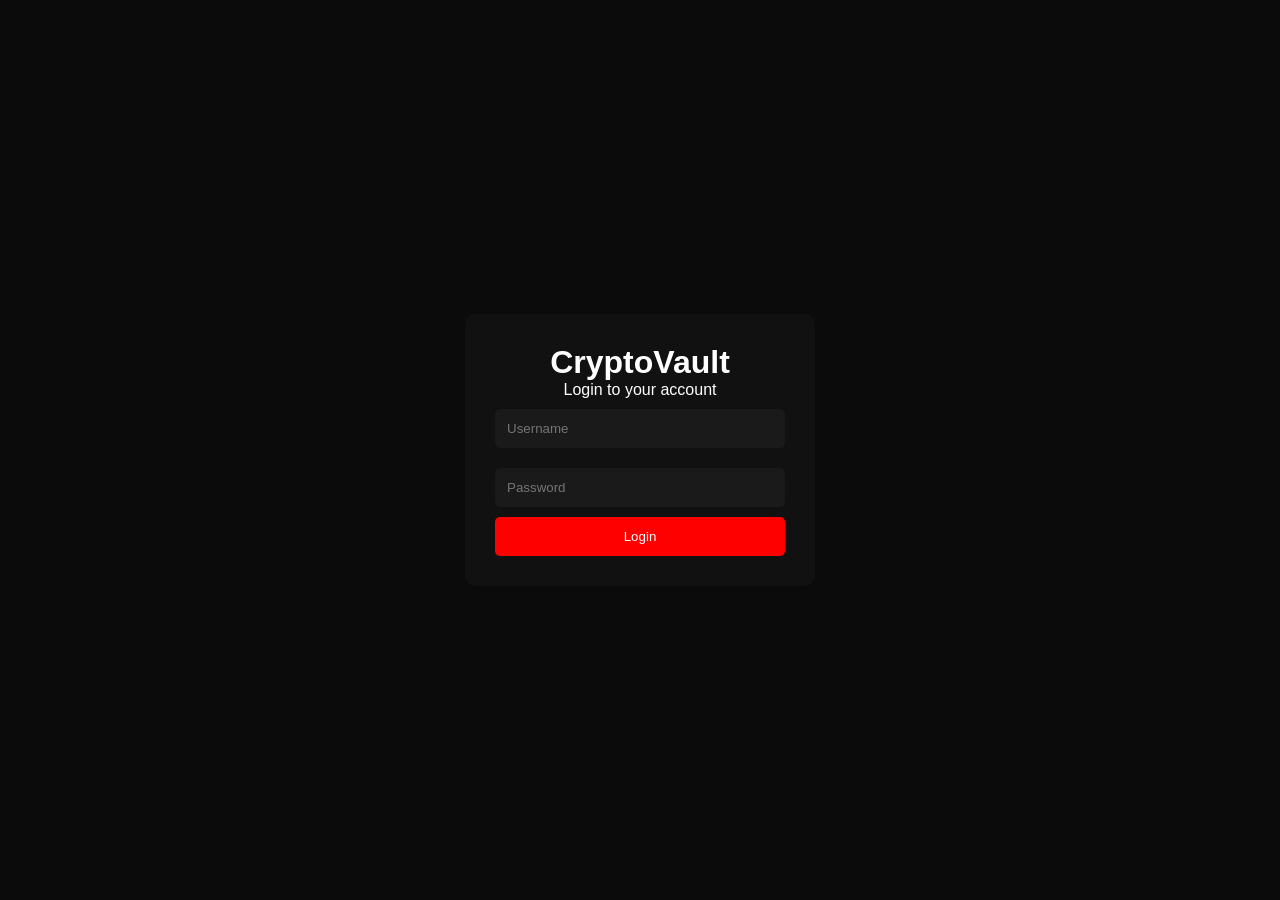
<file: index.html>
<!DOCTYPE html>
<html lang="en">
<head>
  <meta charset="UTF-8">
  <meta name="viewport" content="width=device-width, initial-scale=1.0">
  <title>Login - CryptoVault</title>
  <link rel="stylesheet" href="style.css">
</head>
<body class="auth-body">

  <div class="login-container">
    <h1>CryptoVault</h1>
    <p>Login to your account</p>

    <form id="loginForm">
      <input type="text" id="username" placeholder="Username" required>
      <input type="password" id="password" placeholder="Password" required>
      <button type="submit">Login</button>
    </form>
  </div>

  <script src="script.js"></script>
</body>
</html>
</file>
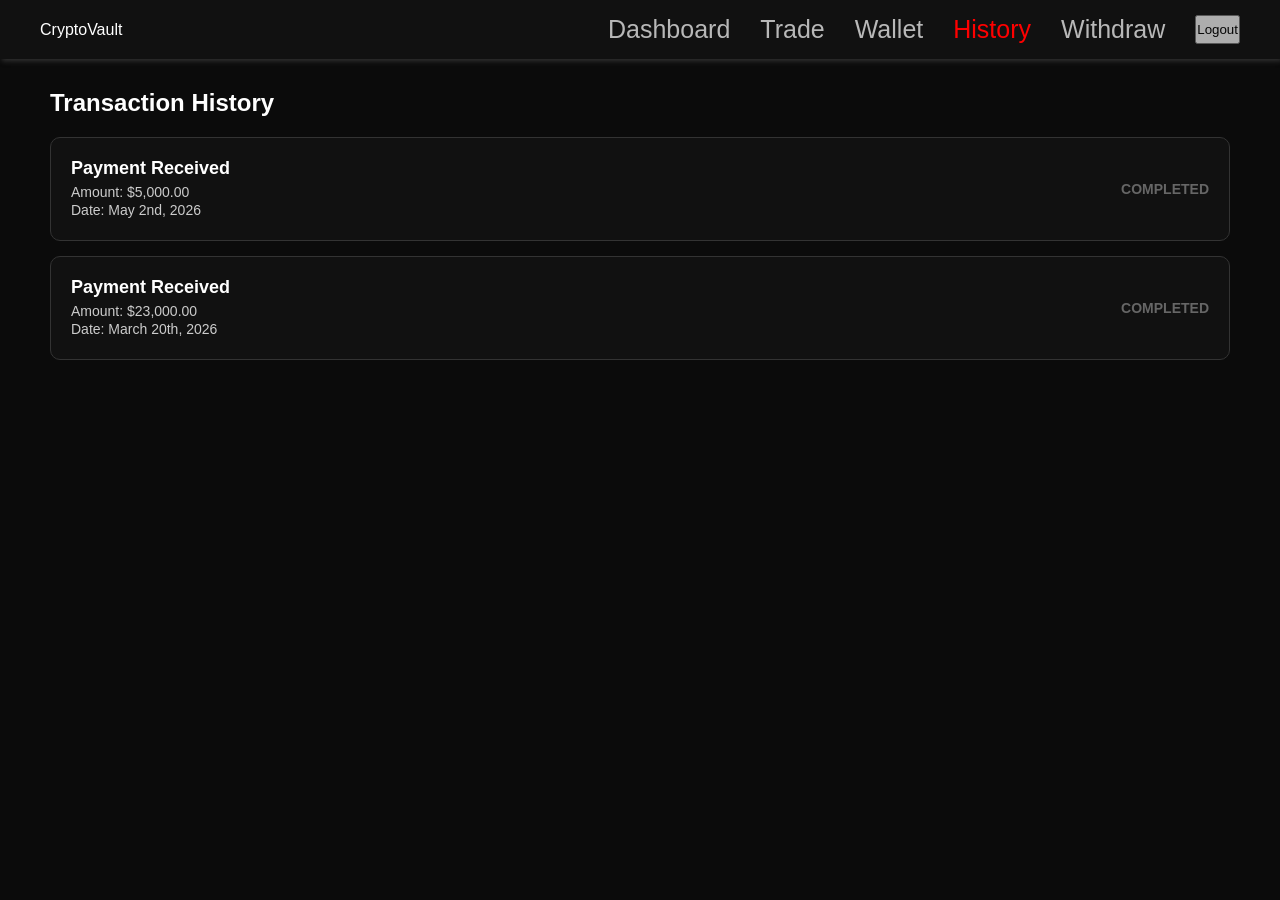
<file: history.html>
<!DOCTYPE html>
<html lang="en">
<head>
    <meta charset="UTF-8">
    <meta name="viewport" content="width=device-width, initial-scale=1.0">
    <title>Transaction History</title>
    <link rel="stylesheet" href="style.css">
</head>
<body class="dashboard-body">
    <!-- NAVBAR -->
    <nav class="navbar">
        <div class="logo">CryptoVault
        </div>
        <input type="checkbox" id="sidebar-active">
      <label id="overlay" for="sidebar-active"></label>
       <label for="sidebar-active" class="open-side-button">
        <svg xmlns="http://www.w3.org/2000/svg" height="24px" viewBox="0 -960 960 960" width="24px" fill="#1f1f1f"><path d="M120-240v-80h720v80H120Zm0-200v-80h720v80H120Zm0-200v-80h720v80H120Z"/></svg>
       </label>
       <div class="links-container">
        <label for="sidebar-active" class="close-side-button">
          <svg xmlns="http://www.w3.org/2000/svg" height="24px" viewBox="0 -960 960 960" width="24px" fill="#1f1f1f"><path d="m256-200-56-56 224-224-224-224 56-56 224 224 224-224 56 56-224 224 224 224-56 56-224-224-224 224Z"/></svg>
          </label>
          
        <ul>
          <li><a href="dashboard.html">Dashboard</a></li>
         <li><a href="trade.html">Trade</a></li>
          <li><a href="wallet.html">Wallet</a></li>
          <li class="active"><a href="#">History</a></li>
          <li><a href="withdraw.html">Withdraw</a></li>
        <li><button onclick="logout()">Logout</button></li>
    </nav>
    
    <!-- CONTENT -->
    <div class="container">
        <h2>Transaction History</h2>
        
          <div class="history-list">
            <div class="transaction-item completed">
            <div class="transaction-details">
              <h3>Payment Received</h3>
              <p>Amount: $5,000.00</p>
              <p>Date: May 2nd, 2026</p>
           </div>
            <div class="transaction-status">
              <span class="status completed">Completed</span>
            </div>
          </div>
            <div class="transaction-item completed">
                <div class="transaction-details">
                <h3>Payment Received</h3>
              <p>Amount: $23,000.00</p>
              <p>Date: March 20th, 2026</p>
                </div>
                <div class="transaction-status">
                    <span class="status completed">Completed</span>
                </div>
            </div>
        
        </div>
    </div>
<script src="chat.js"></script>
</body>
</html>
</file>
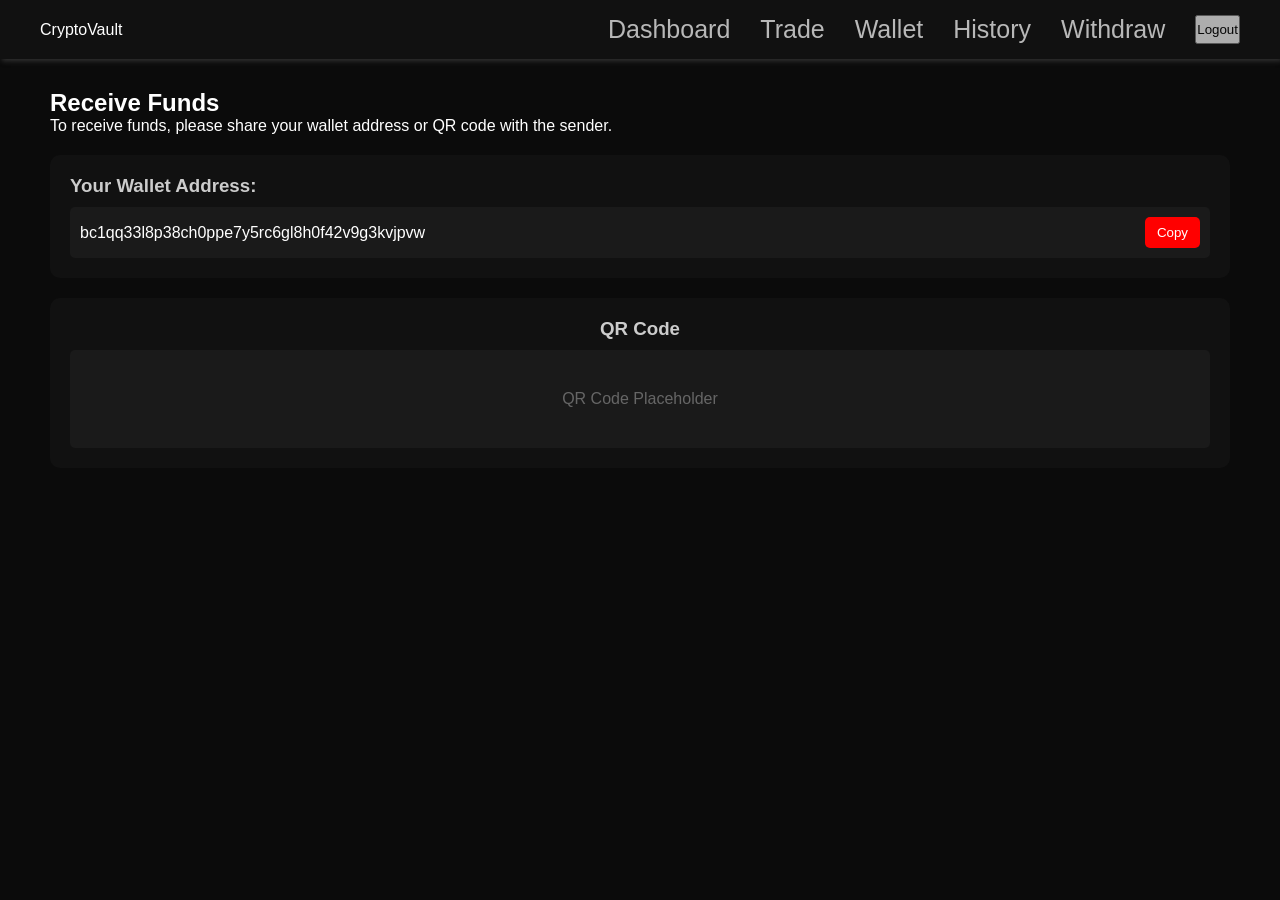
<file: receive.html>
<!DOCTYPE html>
<html lang="en">
<head>
    <meta charset="UTF-8">
    <meta name="viewport" content="width=device-width, initial-scale=1.0">
    <title>Receive</title>
    <link rel="stylesheet" href="style.css">
</head>
<body class="dashboard-body">
    <!-- NAVBAR -->
    <nav class="navbar">
        <div class="logo">CryptoVault
        </div>
        <input type="checkbox" id="sidebar-active">
      <label id="overlay" for="sidebar-active"></label>
       <label for="sidebar-active" class="open-side-button">
        <svg xmlns="http://www.w3.org/2000/svg" height="24px" viewBox="0 -960 960 960" width="24px" fill="#1f1f1f"><path d="M120-240v-80h720v80H120Zm0-200v-80h720v80H120Zm0-200v-80h720v80H120Z"/></svg>
       </label>
       <div class="links-container">
        <label for="sidebar-active" class="close-side-button">
          <svg xmlns="http://www.w3.org/2000/svg" height="24px" viewBox="0 -960 960 960" width="24px" fill="#1f1f1f"><path d="m256-200-56-56 224-224-224-224 56-56 224 224 224-224 56 56-224 224 224 224-56 56-224-224-224 224Z"/></svg>
          </label>
          
        <ul>
          <li><a href="dashboard.html">Dashboard</a></li>
         <li><a href="trade.html">Trade</a></li>
          <li><a href="wallet.html">Wallet</a></li>
          <li><a href="history.html">History</a></li>
          <li><a href="withdraw.html">Withdraw</a></li>
        <li><button onclick="logout()">Logout</button></li>
    </nav>
    
    <!-- CONTENT -->
    <div class="container">
        <h2>Receive Funds</h2>
        <p>To receive funds, please share your wallet address or QR code with the sender.</p>
        
        <!-- Wallet Address -->
        <div class="wallet-info">
            <h3>Your Wallet Address:</h3>
            <div class="address-container">
                <span id="wallet-address">bc1qq33l8p38ch0ppe7y5rc6gl8h0f42v9g3kvjpvw</span>
                <button class="copy-btn" onclick="copyAddress()">Copy</button>
            </div>
        </div>
        
        <!-- QR Code -->
        <div class="qr-code">
            <h3>QR Code</h3>
            <div class="qr-placeholder">
                <p>QR Code Placeholder</p>
                <!-- You can replace this with an actual QR code image -->
            </div>
        </div>
    </div>
    
    <script>
        function copyAddress() {
            const address = document.getElementById('wallet-address').textContent;
            navigator.clipboard.writeText(address).then(() => {
                alert('Address copied to clipboard!');
            }).catch(err => {
                console.error('Failed to copy: ', err);
            });
        }
    </script>
    <script src="chat.js"></script>
</body>
</html>
</file>
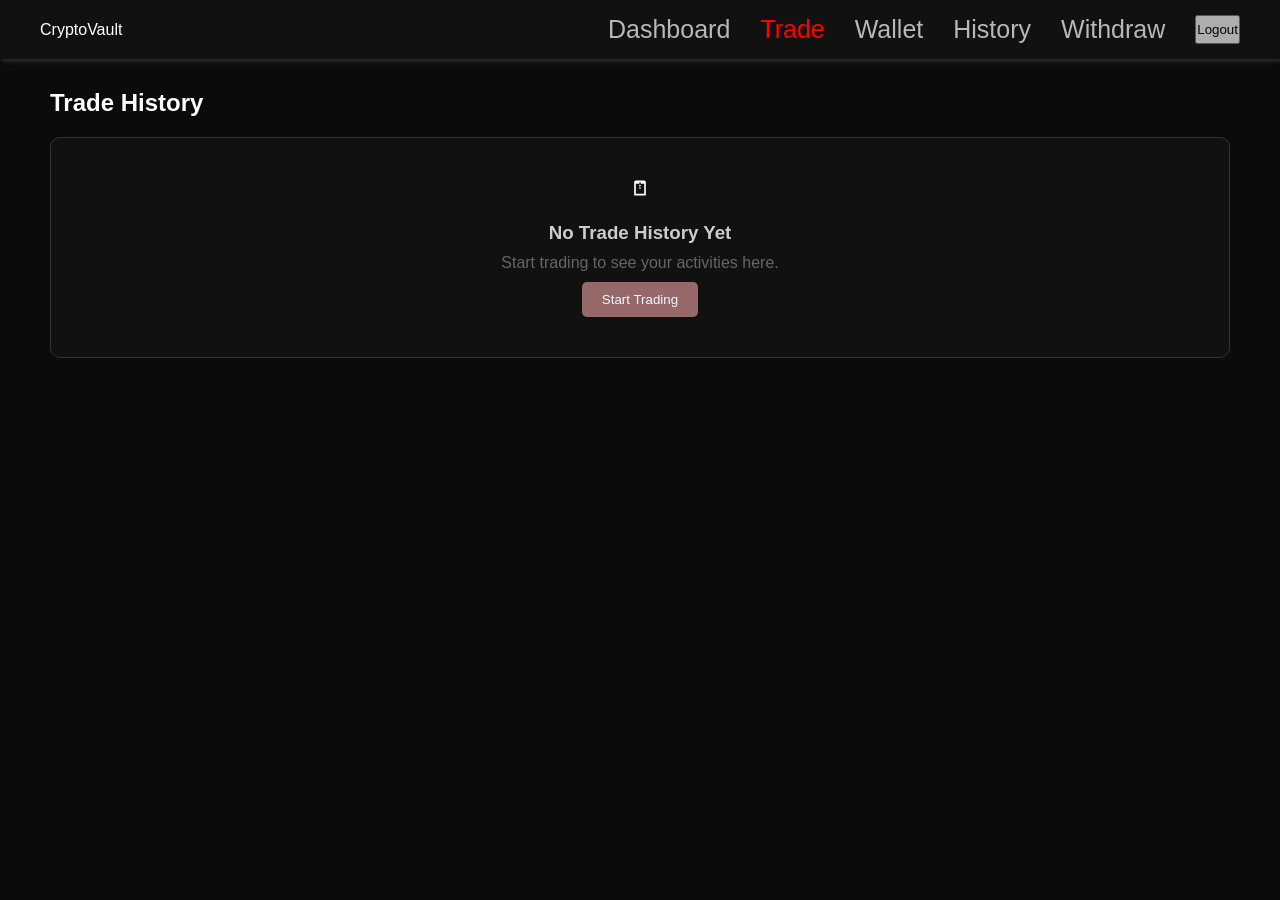
<file: trade.html>
<!DOCTYPE html>
<html lang="en">
<head>
    <meta charset="UTF-8">
    <meta name="viewport" content="width=device-width, initial-scale=1.0">
    <title>Trade</title>
    <link rel="stylesheet" href="style.css">
</head>
<body class="dashboard-body">
    <!-- NAVBAR -->
    <nav class="navbar">
        <div class="logo">CryptoVault
        </div>
        <input type="checkbox" id="sidebar-active">
      <label id="overlay" for="sidebar-active"></label>
       <label for="sidebar-active" class="open-side-button">
        <svg xmlns="http://www.w3.org/2000/svg" height="24px" viewBox="0 -960 960 960" width="24px" fill="#1f1f1f"><path d="M120-240v-80h720v80H120Zm0-200v-80h720v80H120Zm0-200v-80h720v80H120Z"/></svg>
       </label>
       <div class="links-container">
        <label for="sidebar-active" class="close-side-button">
          <svg xmlns="http://www.w3.org/2000/svg" height="24px" viewBox="0 -960 960 960" width="24px" fill="#1f1f1f"><path d="m256-200-56-56 224-224-224-224 56-56 224 224 224-224 56 56-224 224 224 224-56 56-224-224-224 224Z"/></svg>
          </label>
          
        <ul>
          <li><a href="dashboard.html">Dashboard</a></li>
         <li class="active"><a href="#">Trade</a></li>
          <li><a href="wallet.html">Wallet</a></li>
          <li><a href="history.html">History</a></li>
          <li><a href="withdraw.html">Withdraw</a></li>
        <li><button onclick="logout()">Logout</button></li>
    </nav>
    
    <!-- CONTENT -->
    <div class="container">
        <h2>Trade History</h2>
        <div class="no-history-card">
            <div class="icon">
                <svg xmlns="http://www.w3.org/2000/svg" height="48px" viewBox="0 -960 960 960" width="48px" fill="#666">
                    <path d="M200-120v-640q0-33 23.5-56.5T280-840h400q33 0 56.5 23.5T760-760v640H200Zm80-80h400v-480H280v480Zm200-240q17 0 28.5-11.5T520-480q0-17-11.5-28.5T480-520q-17 0-28.5 11.5T440-480q0 17 11.5 28.5T480-440Zm0-120q17 0 28.5-11.5T520-600q0-17-11.5-28.5T480-640q-17 0-28.5 11.5T440-600q0 17 11.5 28.5T480-520Zm0-120q17 0 28.5-11.5T520-720q0-17-11.5-28.5T480-760q-17 0-28.5 11.5T440-720q0 17 11.5 28.5T480-640Z"/>
                </svg>
            </div>
            <h3>No Trade History Yet</h3>
            <p>Start trading to see your activities here.</p>
            <button class="start-trading" style="background-color: rgb(151, 104, 104);color: aliceblue;padding: 10px 20px;border: none;border-radius: 5px;cursor: pointer;margin-top: 10px;">Start Trading</button>
        </div>
    </div>
    <script src="chat.js"></script>
    <script>
        document.querySelector('.start-trading').addEventListener('click', function() {
            alert('Connect to the sever to start trading');
        });
    </script>
</body>
</file>
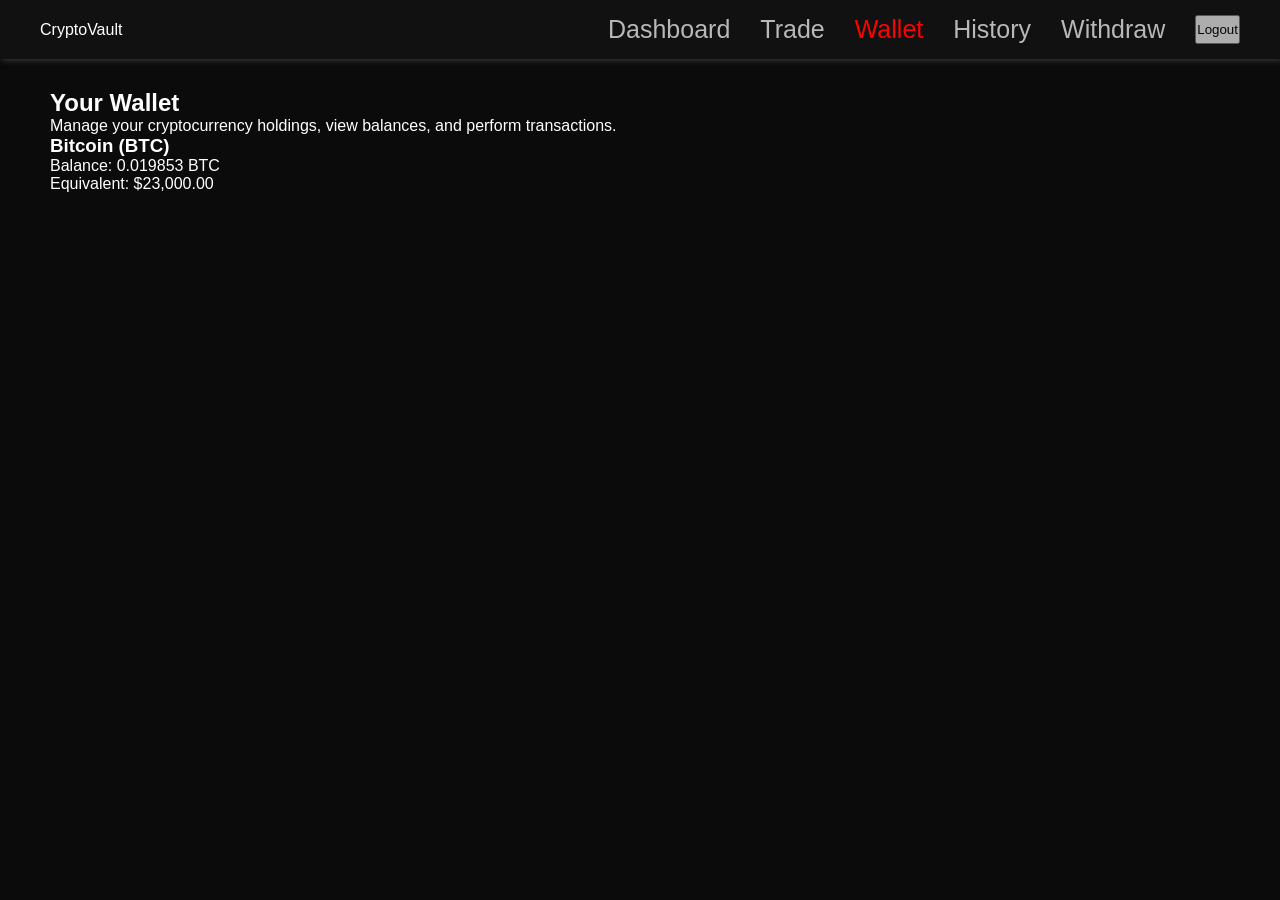
<file: wallet.html>
<!DOCTYPE html>
<html lang="en">
<head>
    <meta charset="UTF-8">
    <meta name="viewport" content="width=device-width, initial-scale=1.0">
    <title>Wallet</title>
    <link rel="stylesheet" href="style.css">
</head>
<body class="dashboard-body">
    <!-- NAVBAR -->
    <nav class="navbar">
        <div class="logo">CryptoVault
        </div>
        <input type="checkbox" id="sidebar-active">
      <label id="overlay" for="sidebar-active"></label>
       <label for="sidebar-active" class="open-side-button">
        <svg xmlns="http://www.w3.org/2000/svg" height="24px" viewBox="0 -960 960 960" width="24px" fill="#1f1f1f"><path d="M120-240v-80h720v80H120Zm0-200v-80h720v80H120Zm0-200v-80h720v80H120Z"/></svg>
       </label>
       <div class="links-container">
        <label for="sidebar-active" class="close-side-button">
          <svg xmlns="http://www.w3.org/2000/svg" height="24px" viewBox="0 -960 960 960" width="24px" fill="#1f1f1f"><path d="m256-200-56-56 224-224-224-224 56-56 224 224 224-224 56 56-224 224 224 224-56 56-224-224-224 224Z"/></svg>
          </label>
          
        <ul>
          <li><a href="dashboard.html">Dashboard</a></li>
         <li><a href="trade.html">Trade</a></li>
          <li class="active"><a href="#">Wallet</a></li>
          <li><a href="history.html">History</a></li>
          <li><a href="withdraw.html">Withdraw</a></li>
        <li><button onclick="logout()">Logout</button></li>
    </nav>
    
    <!-- CONTENT -->
    <div class="container">
        <h2>Your Wallet</h2>
        <p>Manage your cryptocurrency holdings, view balances, and perform transactions.</p>
        
        <!-- Wallet Details -->
        <div class="wallet-details">
            <h3>Bitcoin (BTC)</h3>
            <p>Balance: 0.019853 BTC</p>
            <p>Equivalent: $23,000.00</p>
            <!-- Add more details or actions as needed -->
        </div>

    
    <script src="chat.js"></script>
</body>
</html>
</file>
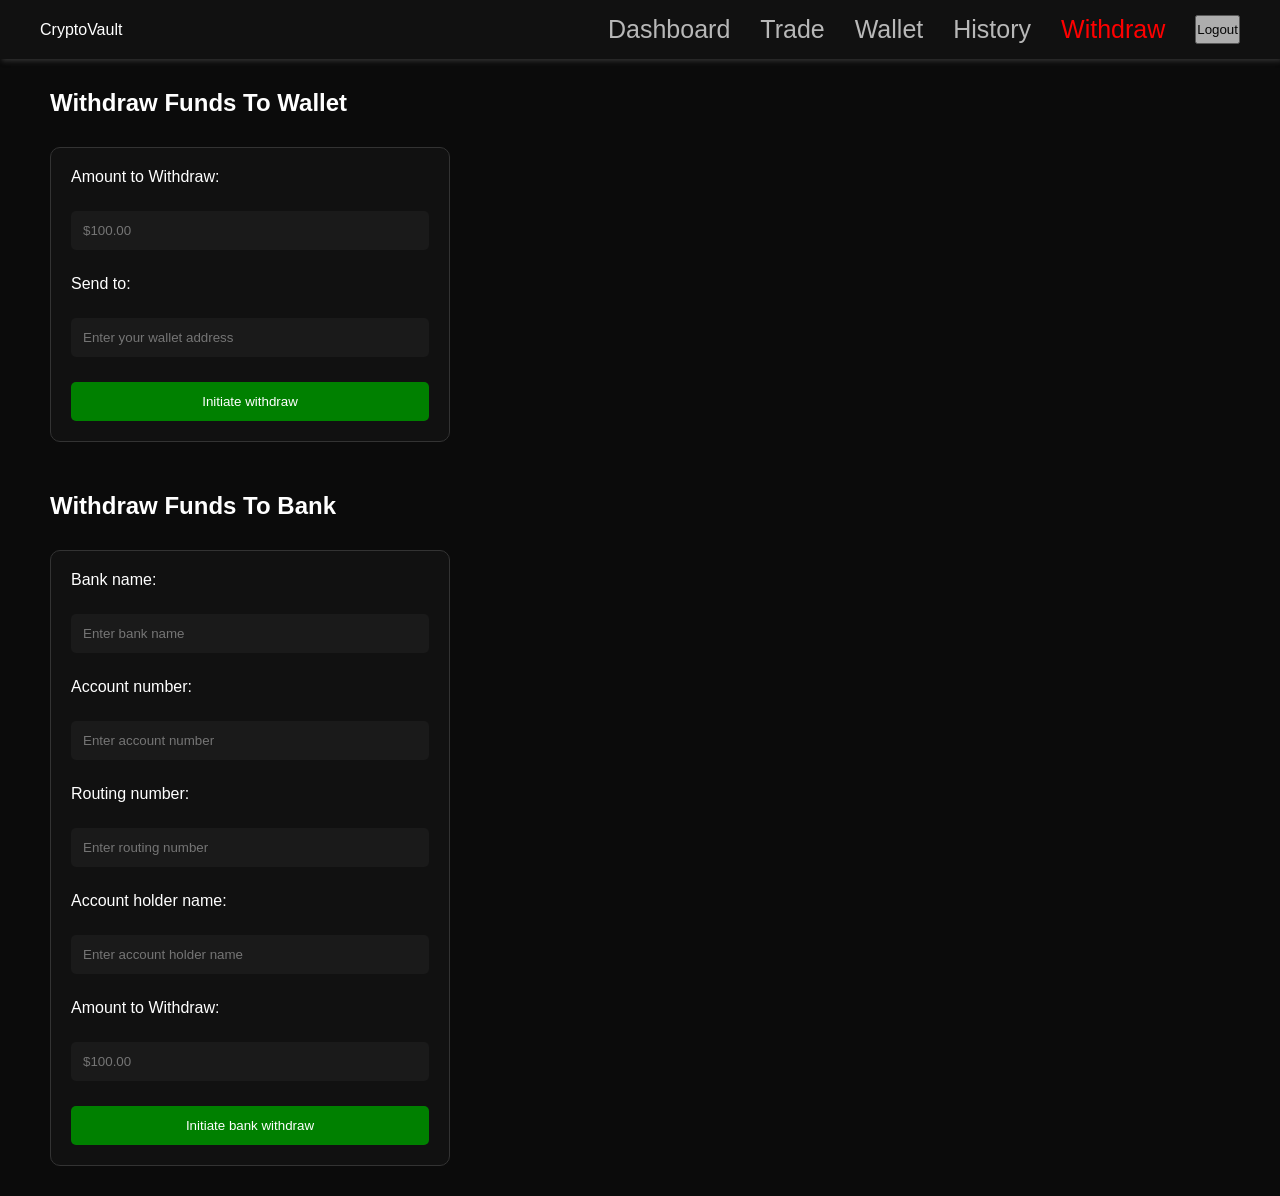
<file: withdraw.html>
<!DOCTYPE html>
<html lang="en">
<head>
    <meta charset="UTF-8">
    <meta name="viewport" content="width=device-width, initial-scale=1.0">
    <title>Withdraw</title>
<link rel="stylesheet" href="style.css">
</head>
<body class="dashboard-body">
    <!-- NAVBAR -->
    <nav class="navbar">
        <div class="logo">CryptoVault
        </div>
        <input type="checkbox" id="sidebar-active">
      <label id="overlay" for="sidebar-active"></label>
       <label for="sidebar-active" class="open-side-button">
        <svg xmlns="http://www.w3.org/2000/svg" height="24px" viewBox="0 -960 960 960" width="24px" fill="#1f1f1f"><path d="M120-240v-80h720v80H120Zm0-200v-80h720v80H120Zm0-200v-80h720v80H120Z"/></svg>
       </label>
       <div class="links-container">
        <label for="sidebar-active" class="close-side-button">
          <svg xmlns="http://www.w3.org/2000/svg" height="24px" viewBox="0 -960 960 960" width="24px" fill="#1f1f1f"><path d="m256-200-56-56 224-224-224-224 56-56 224 224 224-224 56 56-224 224 224 224-56 56-224-224-224 224Z"/></svg>
          </label>
          
        <ul>
          <li><a href="dashboard.html">Dashboard</a></li>
         <li><a href="trade.html">Trade</a></li>
          <li><a href="wallet.html">Wallet</a></li>
          <li><a href="history.html">History</a></li>
          <li class="active"><a href="#">Withdraw</a></li>
        <li><button onclick="logout()">Logout</button></li>
        </ul>
      </div>
    </nav>

    <!-- CONTENT -->
    <div class="container">

      <h2>Withdraw Funds To Wallet</h2>

      <!-- WITHDRAW FORM -->
      <form class="withdraw-form" style="display: flex; flex-direction: column; gap: 15px; max-width: 400px; margin-top: 30px;">
        <label for="amount">Amount to Withdraw:</label>
        <input type="number" id="amount" name="amount" placeholder="$100.00">

        <label for="address">Send to:</label>
        <input type="text" id="address" name="address" placeholder="Enter your wallet address">
        
        <button type="button" id="wallet-withdraw-btn">Initiate withdraw</button>
        <div id="wallet-loading" class="loading-indicator" aria-live="polite">Processing withdrawal…</div>
      </form>

      <h2 style="margin-top: 50px;">Withdraw Funds To Bank</h2>
      <form class="withdraw-form" style="display: flex; flex-direction: column; gap: 15px; max-width: 400px; margin-top: 30px;">
        <label for="bank-name">Bank name:</label>
        <input type="text" id="bank-name" name="bank-name" placeholder="Enter bank name">

        <label for="account-number">Account number:</label>
        <input type="text" id="account-number" name="account-number" placeholder="Enter account number">

        <label for="routing-number">Routing number:</label>
        <input type="text" id="routing-number" name="routing-number" placeholder="Enter routing number">

        <label for="account-holder">Account holder name:</label>
        <input type="text" id="account-holder" name="account-holder" placeholder="Enter account holder name">

        <label for="bank-amount">Amount to Withdraw:</label>
        <input type="number" id="bank-amount" name="bank-amount" placeholder="$100.00">

        <button type="button" id="bank-withdraw-btn">Initiate bank withdraw</button>
        <div id="bank-loading" class="loading-indicator" aria-live="polite">Processing withdrawal…</div>
      </form>

      <script>
        function setupWithdrawButton(buttonId, loadingId) {
          const button = document.getElementById(buttonId);
          const loading = document.getElementById(loadingId);

          button.addEventListener('click', () => {
            button.disabled = true;
            loading.style.display = 'block';

            setTimeout(() => {
              loading.style.display = 'none';
              button.disabled = false;
              alert('Insufficient withdrawal balance.');
            }, 5000);
          });
        }

        setupWithdrawButton('wallet-withdraw-btn', 'wallet-loading');
        setupWithdrawButton('bank-withdraw-btn', 'bank-loading');
      </script>
      <script src="chat.js"></script>
</body>
</html>
</file>
<file: style.css>
* {
  margin: 0;
  padding: 0;
  box-sizing: border-box;
  font-family: Arial, sans-serif;
}

/* ===== LOGIN PAGE ===== */
.auth-body {
  background: #0b0b0b;
  color: white;
  display: flex;
  justify-content: center;
  align-items: center;
  min-height: 100vh;
  padding: 20px;
}

.login-container {
  background: #111;
  padding: 30px;
  border-radius: 10px;
  width: 100%;
  max-width: 350px;
  text-align: center;
}

.login-container input {
  width: 100%;
  margin: 10px 0;
  padding: 12px;
  background: #1a1a1a;
  border: none;
  color: white;
  border-radius: 5px;
}

.login-container button {
  width: 100%;
  padding: 12px;
  background: red;
  border: none;
  color: white;
  cursor: pointer;
  border-radius: 5px;
}

/* ===== DASHBOARD ===== */
.dashboard-body {
  background: #0b0b0b;
  color: white;
  min-height: 100vh;
  display: flex;
  flex-direction: column;
}

/* NAVBAR */
.navbar {
  display: flex;
  justify-content: space-between;
  padding: 15px 20px;
  background: #111;
  align-items: center;
  flex-wrap: wrap;
  z-index: 1;
  box-shadow: #333 2px 2px 5px;
}

.navbar ul {
  display: flex;
  list-style: none;
  gap: 30px;
}

.navbar li {
  display: flex;
  cursor: pointer;
  opacity: 0.7;
  font-size: 25px;
}

.navbar li a {
  text-decoration: none;
  color: inherit; /*  This makes it follow the li */
}

.navbar .active {
  color: red;
  opacity: 1;
}

/* CONTAINER */
.container {
  padding: 20px;
}

#portfolio-title {
  color: #b3babd;
  font-weight: 600;
  margin-top: 5px;
}

/* CARDS */
.cards {
  display: grid;
  grid-template-columns: repeat(auto-fit, minmax(180px, 1fr));
  gap: 15px;
  margin: 20px 0;
}

.card {
  background: #111;
  padding: 15px;
  border-radius: 10px;
}

.card h3 {
  font-size: 18px;
}

.card.highlight {
  background: #2a0b0b;
  border: 1px solid red;
}

/* ===== MAIN GRID (RESPONSIVE FIX) ===== */
.main-grid {
  display: grid;
  grid-template-columns: 1fr;
  gap: 0px;
}

/* CHART */
.chart-box {
  background: #111;
  padding: 0%;
  border-radius: 10px;
  margin-bottom: 10px;
}

/* .fake-chart {
  height: 100px;
  border-radius: 10px;
  margin-top: 10px;
} */

.chat-img {
  width: 100%;
  height: 100px;
  object-fit: cover;
}

/* ACTIONS */
.side-actions {
  display: grid;
  grid-template-columns: 1fr;
  gap: 5px;
}

.side-actions .action {
  background: #8b4747;
  padding: 25px;
  text-align: center;
  border-radius: 10px;
}

/* TRADE */
.trade-box {
  background: #111;
  padding: 15px;
  border-radius: 10px;
}

.trade-box input,
.withdraw-form input {
  width: 100%;
  padding: 12px;
  margin: 10px 0;
  background: #1a1a1a;
  border: none;
  color: white;
  border-radius: 5px;
}

.withdraw-form {
  background: #111;
  padding: 20px;
  border-radius: 10px;
  border: 1px solid #333;
}

.withdraw-form button,
.buy-btn {
  width: 100%;
  padding: 12px;
  background: green;
  border: none;
  color: white;
  cursor: pointer;
  border-radius: 5px;
}

.withdraw-form button:disabled {
  background: #555;
  cursor: not-allowed;
}

.loading-indicator {
  display: none;
  padding: 12px;
  margin-top: 10px;
  background: #222;
  border: 1px solid #444;
  border-radius: 6px;
  color: #f1f1f1;
  font-size: 0.95rem;
}

.buy-btn {
  width: 100%;
  padding: 12px;
  background: green;
  border: none;
  color: white;
  cursor: pointer;
  border-radius: 5px;
}

/* for side bar */
.links-container {
  display: flex;
  align-items: center;
  gap: 20px;
}
svg {
  width: 20px;
  height: 20px;
  fill: white;
  cursor: pointer;
}

#sidebar-active {
  display: none;
}

.open-side-button,
.close-side-button {
  display: none;
}

/* No History Card */
.no-history-card {
  background: #111;
  padding: 40px;
  border-radius: 10px;
  text-align: center;
  margin: 20px 0;
  border: 1px solid #333;
}

.no-history-card .icon {
  margin-bottom: 20px;
}

.no-history-card h3 {
  color: #ccc;
  margin-bottom: 10px;
}

.no-history-card p {
  color: #666;
}
.close-side-button {
  display: none;
}

/* ===== TRANSACTION HISTORY ===== */
.history-list {
  display: flex;
  flex-direction: column;
  gap: 15px;
  margin-top: 20px;
}

.transaction-item {
  background: #111;
  padding: 20px;
  border-radius: 10px;
  border: 1px solid #333;
  display: flex;
  justify-content: space-between;
  align-items: center;
  transition: all 0.3s ease;
}

.transaction-item:hover {
  background: #1a1a1a;
  border-color: #555;
}

.transaction-details h3 {
  color: white;
  margin-bottom: 5px;
  font-size: 18px;
}

.transaction-details p {
  color: #ccc;
  margin: 2px 0;
  font-size: 14px;
}

.transaction-status {
  display: flex;
  align-items: center;
}

.status {
  font-weight: bold;
  font-size: 14px;
  text-transform: uppercase;
  color: #666666; /* Dark ash color */
}

.status.pending {
  /* Removed background and padding */
}

.status.completed {
  /* Removed background and padding */
}

/* Receive Page Styles */
.wallet-info {
  background: #111;
  padding: 20px;
  border-radius: 10px;
  margin: 20px 0;
}

.wallet-info h3 {
  margin-bottom: 10px;
  color: #ccc;
}

.address-container {
  display: flex;
  align-items: center;
  gap: 10px;
  background: #1a1a1a;
  padding: 10px;
  border-radius: 5px;
}

#wallet-address {
  flex: 1;
  word-break: break-all;
  color: white;
}

.copy-btn {
  background: red;
  color: white;
  border: none;
  padding: 8px 12px;
  border-radius: 5px;
  cursor: pointer;
}

.copy-btn:hover {
  background: #cc0000;
}

.qr-code {
  background: #111;
  padding: 20px;
  border-radius: 10px;
  text-align: center;
  margin: 20px 0;
}

.qr-code h3 {
  margin-bottom: 10px;
  color: #ccc;
}

.qr-placeholder {
  background: #1a1a1a;
  padding: 40px;
  border-radius: 5px;
  color: #666;
}

/* Navbar link styles */
.navbar a {
  color: white;
  text-decoration: none;
}

/*//monile screen */
@media (max-width: 550px) {
  .navbar ul {
    display: flex;
    flex-direction: column;
  }

  .links-container {
    flex-direction: column;
    align-items: flex-start;
    position: fixed;
    padding-left: 15px;
    padding-top: 10px;
    top: 0;
    right: -100%;
    z-index: -1px;
    width: 40%;
    height: 100%;
    box-shadow: -5px 0 5px rgba(0, 0, 0, 0.5);
    transition: 0.75s ease-out;
  }

  .links-container::before {
    content: "";
    position: absolute;
    inset: 0;
    background-color: #1a1a1a;
    filter: blur(12px);
    transform: scale(1.1);
    z-index: -1;
  }

  .open-side-button,
  .close-side-button {
    padding-right: none;
    padding-top: 10px;
    display: block;
    padding-right: 10px;
  }

  #sidebar-active:checked ~ .links-container {
    right: 0;
  }

  #sidebar-active:checked ~ #overlay {
    height: 100%;
    width: 100%;
    position: fixed;
    top: 0;
    left: 0;
    z-index: -9;
  }
}

/* ===== DESKTOP (≥ 1024px) ===== */
@media (min-width: 1024px) {
  .container {
    padding: 30px 50px;
  }

  .main-grid {
    grid-template-columns: 1fr 3fr 2fr;
  }
  .side-actions {
    grid-template-columns: 1fr;
  }

  .navbar {
    padding: 15px 40px;
  }
}

/* ===== TABLET (≥ 768px) ===== */
/* @media (min-width: 768px) {
  .main-grid {
    grid-template-columns: 2fr 1fr;
  }

  .side-actions {
    grid-template-columns: 1fr;
  }
} */

/* Tawk.to Widget Customization */
</file>
